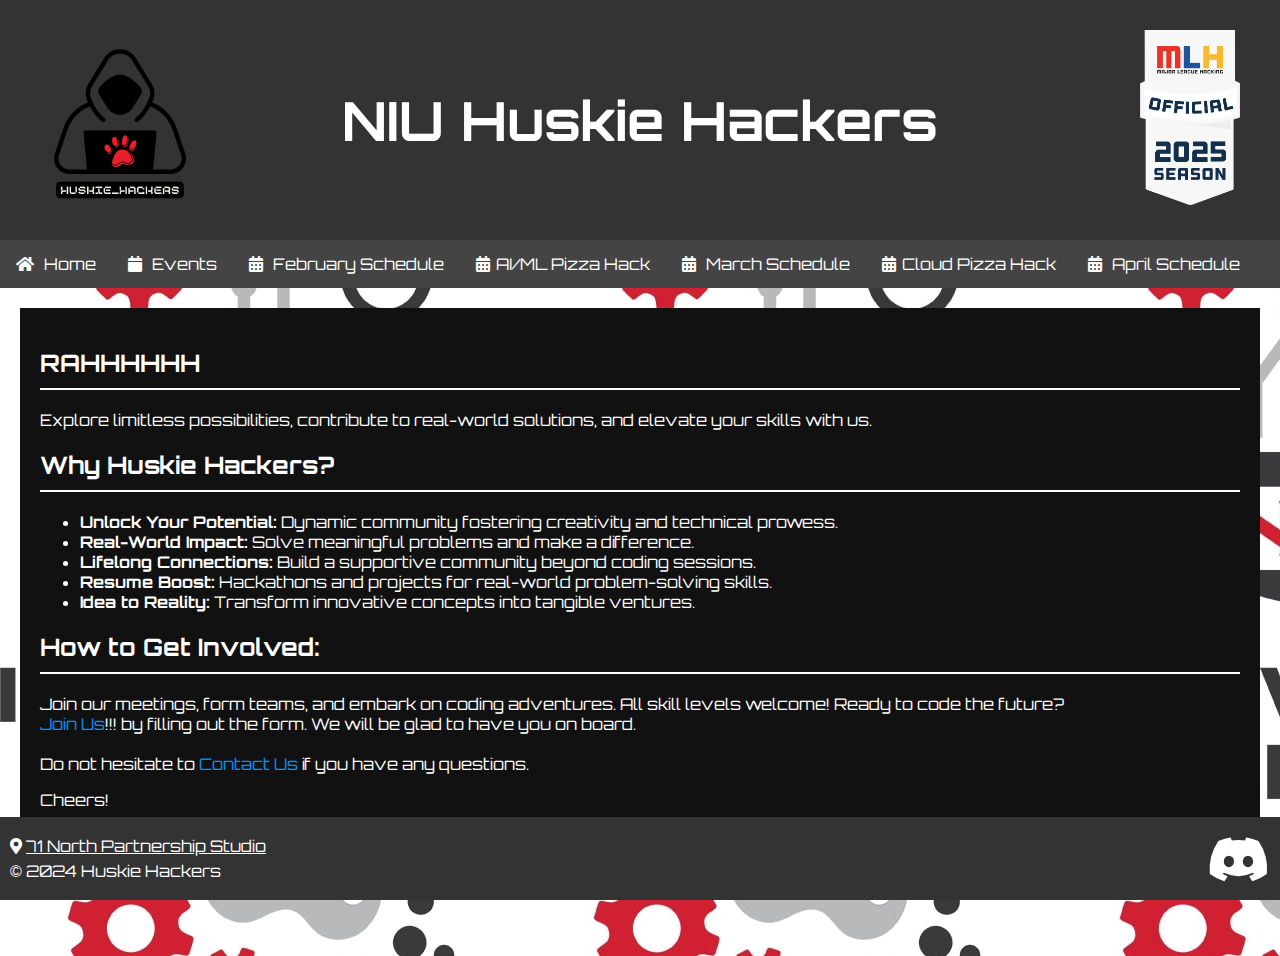
<file: index.html>
<!DOCTYPE html>
<html lang="en">

<head>
    <meta charset="UTF-8">
    <meta name="viewport" content="width=device-width, initial-scale=1.0">
    
    <link rel="stylesheet" href="https://cdnjs.cloudflare.com/ajax/libs/font-awesome/5.15.1/css/all.min.css">
    <link rel="stylesheet" href="styles.css">
    
    <title>Huskie Hackers</title>
</head>

<body background="images/hacker-bg.jpg">

    <!-- Header -->
    <div id="header-container"></div>

    <!-- Navigation Bar -->
    <nav>
        <ul>
            <li><a href="#" onclick="showHome()"><i class="fa fa-home"></i> Home</a></li>
            <li><a href="#" onclick="loadContent('events.html'); return false;"><i class="fa fa-calendar"></i> Events</a></li>
            <li><a href="#" onclick="loadContent('february.html'); return false;"><i class="fa fa-calendar-alt"></i> February Schedule</a></li>
            <li><a href="#" onclick="loadContent('aiml_pizzahack.html'); return false;"><i class="fa fa-calendar-alt"></i>AI/ML Pizza Hack</a></li>
            <li><a href="#" onclick="loadContent('march.html'); return false;"><i class="fa fa-calendar-alt"></i> March Schedule</a></li>
            <li><a href="#" onclick="loadContent('cloud_pizzahack.html'); return false;"><i class="fa fa-calendar-alt"></i>Cloud Pizza Hack</a></li>
            <li><a href="#" onclick="loadContent('april.html'); return false;"><i class="fa fa-calendar-alt"></i> April Schedule</a></li>
        </ul>
    </nav>

    <!-- Main Content Area -->
    <main id="content">
        <div class="content-section">
            <h2>RAHHHHHH</h2>
            <p>Explore limitless possibilities, contribute to real-world solutions, and elevate your skills with us.</p>

            <h2>Why Huskie Hackers?</h2>
            <ul>
                <li><strong>Unlock Your Potential:</strong> Dynamic community fostering creativity and technical prowess.</li>
                <li><strong>Real-World Impact:</strong> Solve meaningful problems and make a difference.</li>
                <li><strong>Lifelong Connections:</strong> Build a supportive community beyond coding sessions.</li>
                <li><strong>Resume Boost:</strong> Hackathons and projects for real-world problem-solving skills.</li>
                <li><strong>Idea to Reality:</strong> Transform innovative concepts into tangible ventures.</li>
            </ul>

            <h2>How to Get Involved:</h2>
            <p>
                Join our meetings, form teams, and embark on coding adventures. All skill levels welcome!
                Ready to code the future?  
                <br> <a href="https://forms.office.com/Pages/ResponsePage.aspx?id=kDOH6hyMMUKnmWtaAjWy5p3RGXH94rpGmP6UMjPJcPpURE1WWEpDRzRKU0RWRklITzQ2NFEzSEhUNy4u" target="_blank">Join Us</a>!!!
                by filling out the form. We will be glad to have you on board.
                <br><br> Do not hesitate to <a href="https://discord.gg/MJVwjds5QU">Contact Us</a> if you have any questions.
            </p>

            <p>Cheers! </p>
            <p>Huskie Hackers</p>
        </div>
    </main>

    <!-- Footer -->
    <div id="footer-container"></div>

    <!-- JavaScript -->
    <script src="main.js"></script>
</body>
</html>
</file>
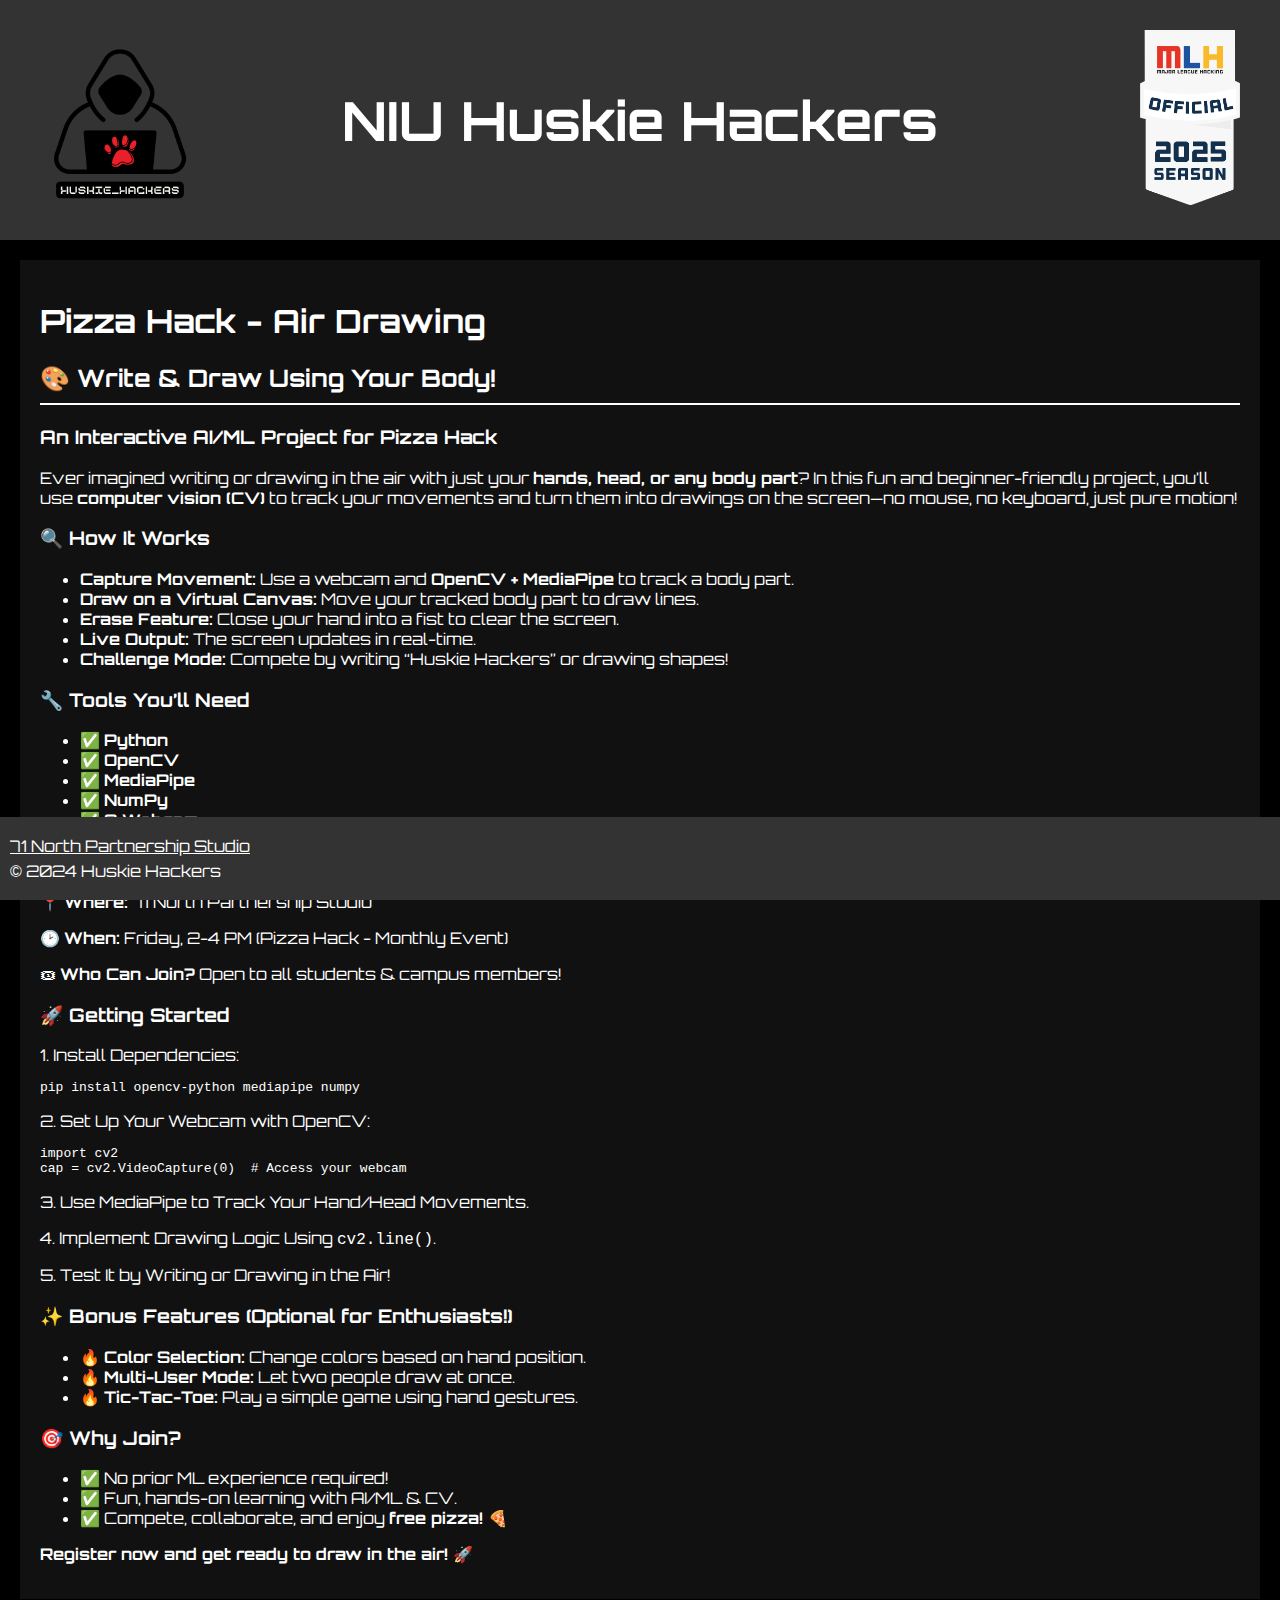
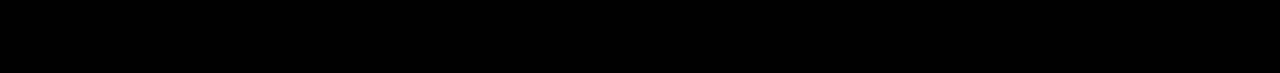
<file: aiml_pizzahack.html>
<!DOCTYPE html>
<html lang="en">

<head>
    <meta charset="UTF-8">
    <meta name="viewport" content="width=device-width, initial-scale=1.0">
    <title>Pizzas Hack - Air Drawing</title>
    <link rel="stylesheet" href="styles.css">
</head>

<body>
    <div id="header-container"></div>
    
    <div class="content-section">
        <h1>Pizza Hack - Air Drawing</h1>
        <h2>🎨 Write & Draw Using Your Body!</h2>
        <h3>An Interactive AI/ML Project for Pizza Hack</h3>
        
        <p>Ever imagined writing or drawing in the air with just your <strong>hands, head, or any body part</strong>? In this fun and beginner-friendly project, you’ll use <strong>computer vision (CV)</strong> to track your movements and turn them into drawings on the screen—no mouse, no keyboard, just pure motion!</p>
        
        <h3>🔍 How It Works</h3>
        <ul>
            <li><strong>Capture Movement:</strong> Use a webcam and <strong>OpenCV + MediaPipe</strong> to track a body part.</li>
            <li><strong>Draw on a Virtual Canvas:</strong> Move your tracked body part to draw lines.</li>
            <li><strong>Erase Feature:</strong> Close your hand into a fist to clear the screen.</li>
            <li><strong>Live Output:</strong> The screen updates in real-time.</li>
            <li><strong>Challenge Mode:</strong> Compete by writing “Huskie Hackers” or drawing shapes!</li>
        </ul>
        
        <h3>🔧 Tools You’ll Need</h3>
        <ul>
            <li>✅ <strong>Python</strong></li>
            <li>✅ <strong>OpenCV</strong></li>
            <li>✅ <strong>MediaPipe</strong></li>
            <li>✅ <strong>NumPy</strong></li>
            <li>✅ <strong>A Webcam</strong></li>
        </ul>
        
        <h3>📅 Event Details</h3>
        <p>📍 <strong>Where:</strong> 71 North Partnership Studio</p>
        <p>🕑 <strong>When:</strong> Friday, 2-4 PM (Pizza Hack - Monthly Event)</p>
        <p>🎟 <strong>Who Can Join?</strong> Open to all students & campus members!</p>
        
        <h3>🚀 Getting Started</h3>
        <p>1. Install Dependencies:</p>
        <pre><code>pip install opencv-python mediapipe numpy</code></pre>
        <p>2. Set Up Your Webcam with OpenCV:</p>
        <pre><code>import cv2
cap = cv2.VideoCapture(0)  # Access your webcam</code></pre>
        <p>3. Use MediaPipe to Track Your Hand/Head Movements.</p>
        <p>4. Implement Drawing Logic Using <code>cv2.line()</code>.</p>
        <p>5. Test It by Writing or Drawing in the Air!</p>
        
        <h3>✨ Bonus Features (Optional for Enthusiasts!)</h3>
        <ul>
            <li>🔥 <strong>Color Selection:</strong> Change colors based on hand position.</li>
            <li>🔥 <strong>Multi-User Mode:</strong> Let two people draw at once.</li>
            <li>🔥 <strong>Tic-Tac-Toe:</strong> Play a simple game using hand gestures.</li>
        </ul>
        
        <h3>🎯 Why Join?</h3>
        <ul>
            <li>✅ No prior ML experience required!</li>
            <li>✅ Fun, hands-on learning with AI/ML & CV.</li>
            <li>✅ Compete, collaborate, and enjoy <strong>free pizza! 🍕</strong></li>
        </ul>

        <p><strong>Register now and get ready to draw in the air! 🚀</strong></p>
    </div>

    <div id="footer-container"></div>
    <script src="main.js"></script>
</body>

</html>
</file>
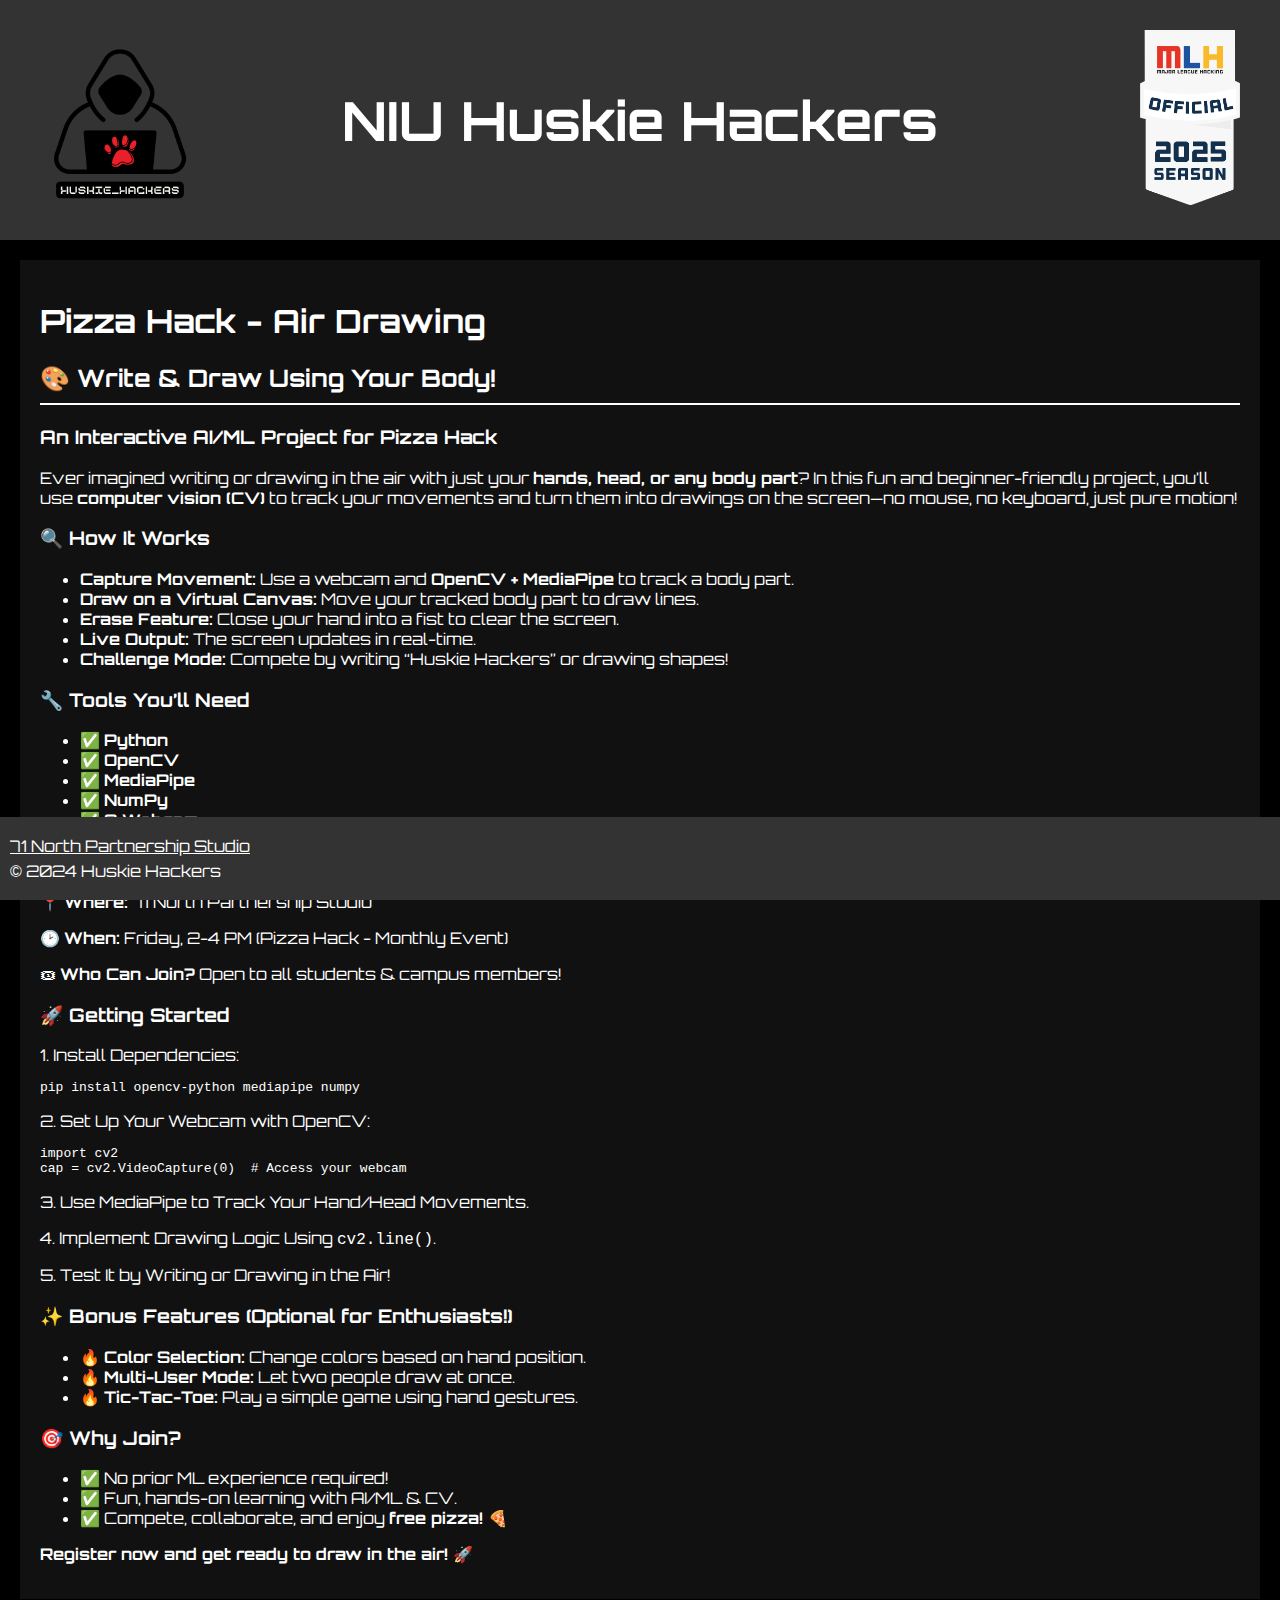
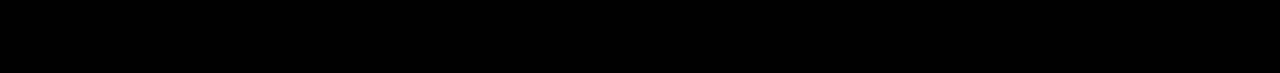
<file: pizzahack.html>
<!DOCTYPE html>
<html lang="en">

<head>
    <meta charset="UTF-8">
    <meta name="viewport" content="width=device-width, initial-scale=1.0">
    <title>Pizza Hack - Air Drawing</title>
    <link rel="stylesheet" href="styles.css">
</head>

<body>
    <div id="header-container"></div>
    
    <div class="content-section">
        <h1>Pizza Hack - Air Drawing</h1>
        <h2>🎨 Write & Draw Using Your Body!</h2>
        <h3>An Interactive AI/ML Project for Pizza Hack</h3>
        
        <p>Ever imagined writing or drawing in the air with just your <strong>hands, head, or any body part</strong>? In this fun and beginner-friendly project, you’ll use <strong>computer vision (CV)</strong> to track your movements and turn them into drawings on the screen—no mouse, no keyboard, just pure motion!</p>
        
        <h3>🔍 How It Works</h3>
        <ul>
            <li><strong>Capture Movement:</strong> Use a webcam and <strong>OpenCV + MediaPipe</strong> to track a body part.</li>
            <li><strong>Draw on a Virtual Canvas:</strong> Move your tracked body part to draw lines.</li>
            <li><strong>Erase Feature:</strong> Close your hand into a fist to clear the screen.</li>
            <li><strong>Live Output:</strong> The screen updates in real-time.</li>
            <li><strong>Challenge Mode:</strong> Compete by writing “Huskie Hackers” or drawing shapes!</li>
        </ul>
        
        <h3>🔧 Tools You’ll Need</h3>
        <ul>
            <li>✅ <strong>Python</strong></li>
            <li>✅ <strong>OpenCV</strong></li>
            <li>✅ <strong>MediaPipe</strong></li>
            <li>✅ <strong>NumPy</strong></li>
            <li>✅ <strong>A Webcam</strong></li>
        </ul>
        
        <h3>📅 Event Details</h3>
        <p>📍 <strong>Where:</strong> 71 North Partnership Studio</p>
        <p>🕑 <strong>When:</strong> Friday, 2-4 PM (Pizza Hack - Monthly Event)</p>
        <p>🎟 <strong>Who Can Join?</strong> Open to all students & campus members!</p>
        
        <h3>🚀 Getting Started</h3>
        <p>1. Install Dependencies:</p>
        <pre><code>pip install opencv-python mediapipe numpy</code></pre>
        <p>2. Set Up Your Webcam with OpenCV:</p>
        <pre><code>import cv2
cap = cv2.VideoCapture(0)  # Access your webcam</code></pre>
        <p>3. Use MediaPipe to Track Your Hand/Head Movements.</p>
        <p>4. Implement Drawing Logic Using <code>cv2.line()</code>.</p>
        <p>5. Test It by Writing or Drawing in the Air!</p>
        
        <h3>✨ Bonus Features (Optional for Enthusiasts!)</h3>
        <ul>
            <li>🔥 <strong>Color Selection:</strong> Change colors based on hand position.</li>
            <li>🔥 <strong>Multi-User Mode:</strong> Let two people draw at once.</li>
            <li>🔥 <strong>Tic-Tac-Toe:</strong> Play a simple game using hand gestures.</li>
        </ul>
        
        <h3>🎯 Why Join?</h3>
        <ul>
            <li>✅ No prior ML experience required!</li>
            <li>✅ Fun, hands-on learning with AI/ML & CV.</li>
            <li>✅ Compete, collaborate, and enjoy <strong>free pizza! 🍕</strong></li>
        </ul>

        <p><strong>Register now and get ready to draw in the air! 🚀</strong></p>
    </div>

    <div id="footer-container"></div>
    <script src="main.js"></script>
</body>

</html>
</file>
<file: styles.css>
@import url('https://fonts.googleapis.com/css2?family=Orbitron:wght@400;800&display=swap');

body {
  font-family: 'Orbitron', sans-serif;
  background-color: #000;
  color: #fff;  
  margin: 0;
  margin-bottom: 75px; /* Adjust this value as needed */
}

body.about-active {
  background-color: #111; /* Dark background color for the About page */
}

header {
  background-color: #333;
  padding: 20px;
}

.header-container {
  display: flex;
  justify-content: left;
  align-items: center;
  position: relative;
}

.header-container h1 {
  position: absolute;
  left: 50%;
  transform: translateX(-50%);
  color: white; /* Adjust text color if needed */
  font-size: 54px; /* Adjust font size here */
  margin: 0;
  font-weight: bold; /* Optional: Makes the text bold */
}

.top-right-image {
  position: absolute;
  top: 10px; /* Adjust as needed */
  right: 10px; /* Adjust as needed */
}

.top-right-image img {
  max-width: 100px; /* Adjust size as needed */
  height: auto;
}


.header-container img {
  margin-right: 10px;
}

nav i {
  margin-right: 6px;  
}

nav ul {
  list-style-type: none;
  margin: 0;
  padding: 0;
  overflow: hidden;
  background-color: #444;
}

nav li {
  float: left;  
}

nav a {
  display: block;
  color: #fff;
  text-align: center;
  padding: 14px 16px;
  text-decoration: none;
}

nav a:hover {
  background-color: #555;
}

#hero img {
  width: 100%;
  border: 4px solid #0096ff;
}

/* Extended content styles */
.extended-content {
  padding: 20px;
}

footer {
  background-color: #333;
  padding: 10px;
  position: fixed;
  bottom: 0;
  width: 100%;
  color: #fff;
  display: flex; /* Use flexbox for layout */
  justify-content: space-between; /* Push content to the edges */
  align-items: center; /* Vertically align items */
}

.footer-left {
  display: flex;
  flex-direction: column; /* Stack items vertically */
  align-items: flex-start; /* Align content to the left */
}

.footer-left p {
  margin: 5px 0 0; /* Space between text */
}

.footer-right {
  margin-right: 10px; /* Add space from the edge */
}

footer a {
  color: white; /* Change the link color to white */
  text-decoration: none; /* Remove underline for cleaner look */
}

footer .discord-link {
  color: white; /* Icon color */
  font-size: 50px; /* Adjust icon size */
  text-decoration: none;
  margin-right: 10px; /* Space from edge */
}

footer .discord-link:hover {
  color: #7289da; /* Discord brand color on hover */
}


/* About content styles */
.content-section {
  margin: 20px;
  padding: 20px;
  background-color: #111; /* Dark background color for the About and Events page */
  color: #fff;
}

.content-section h2 {
  font-size: 24px;
  border-bottom: 2px solid #fff;
  padding-bottom: 10px;
  margin-bottom: 20px;
}

.content-section p {
  font-size: 16px;
  margin-bottom: 15px;
}

.content-section a {
  color: #0096ff;
  text-decoration: none;
}

.content-section a:hover {
  text-decoration: underline;
}
</file>
